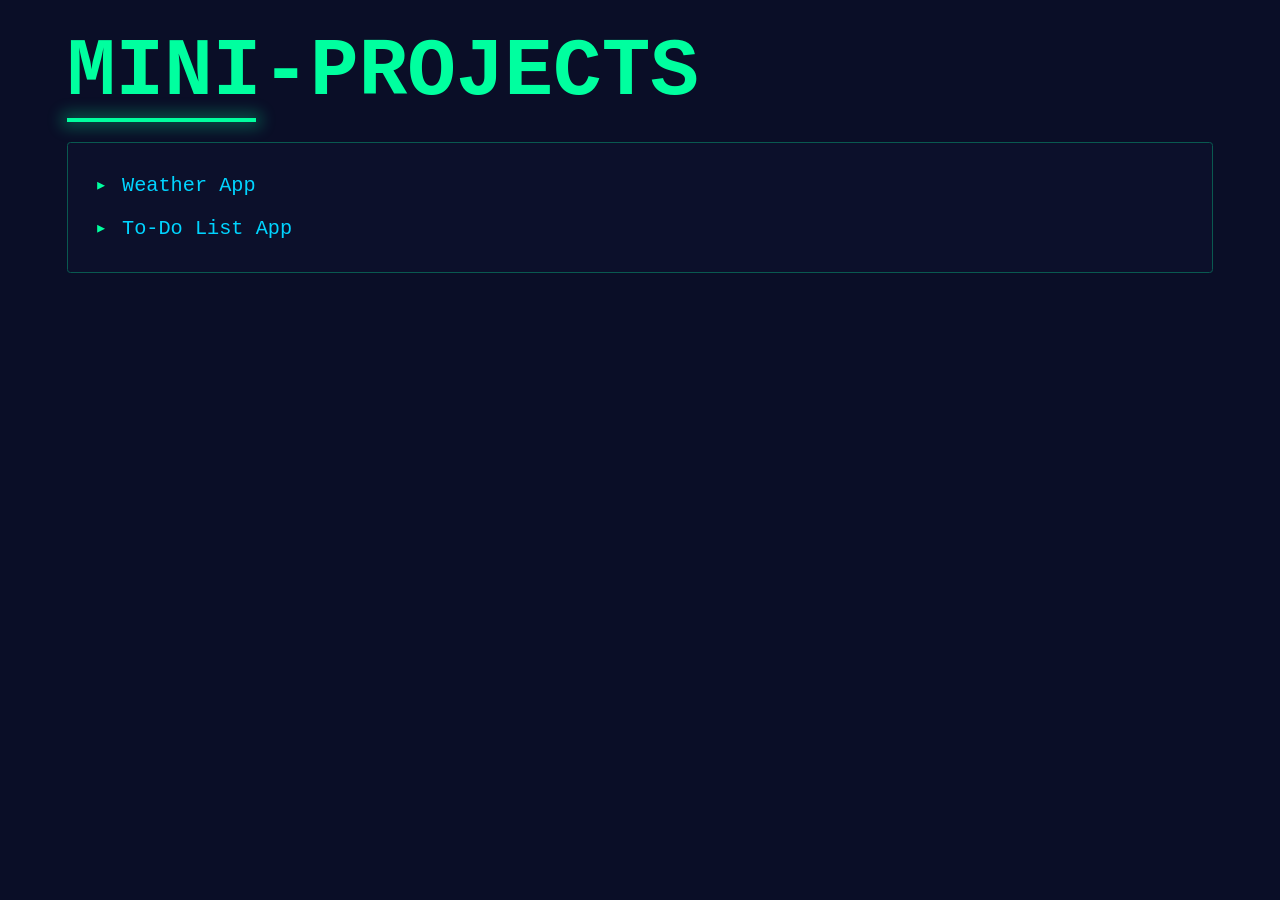
<file: index.html>
<!doctype html>
<html lang="en">
  <head>
    <meta charset="UTF-8" />
    <meta name="viewport" content="width=device-width, initial-scale=1.0" />
    <title>Mini-projects Homepage</title>
    <link rel="stylesheet" href="style.css" />
    <link
      rel="shortcut icon"
      href="media/kvm-favicon.svg"
      type="image/x-icon" />
  </head>
  <body>
    <main>
      <h1>Mini-Projects</h1>
      <div class="title-underline"></div>
      <section class="box">
        <ul class="list list-bullet">
          <li><a class="link-cyan" href="weather-app/">Weather App</a></li>
          <li>
            <a class="link-cyan" href="to-do-list-app/">To-Do List App</a>
          </li>
        </ul>
      </section>
    </main>
  </body>
</html>
</file>
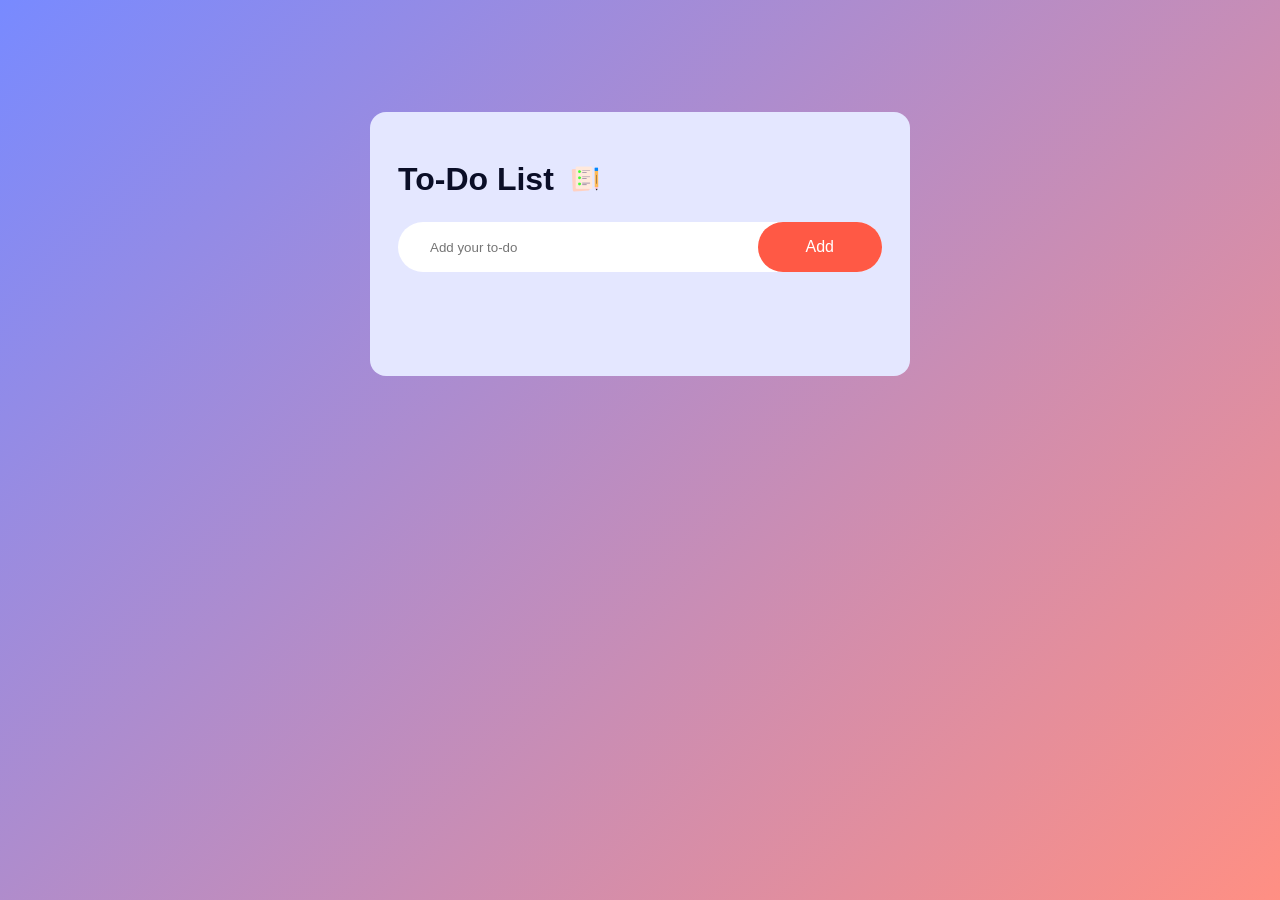
<file: to-do-list-app/index.html>
<!doctype html>
<html lang="en">
  <head>
    <meta charset="UTF-8" />
    <meta name="viewport" content="width=device-width, initial-scale=1.0" />
    <title>To-Do List App</title>
    <link rel="stylesheet" href="style.css" />
    <link
      rel="shortcut icon"
      href="media/kvm-favicon.svg"
      type="image/x-icon" />
  </head>
  <body>
    <div class="container">
      <div class="todo-app">
        <h2>To-Do List <img src="media/icon.png" /></h2>
        <div class="row">
          <input type="text" id="input-box" placeholder="Add your to-do" />
          <button onclick="addTask()">Add</button>
        </div>
        <div class="error"><p>You need to write something!</p></div>

        <ul id="list-container"></ul>
      </div>
    </div>
    <script src="script.js"></script>
  </body>
</html>
</file>
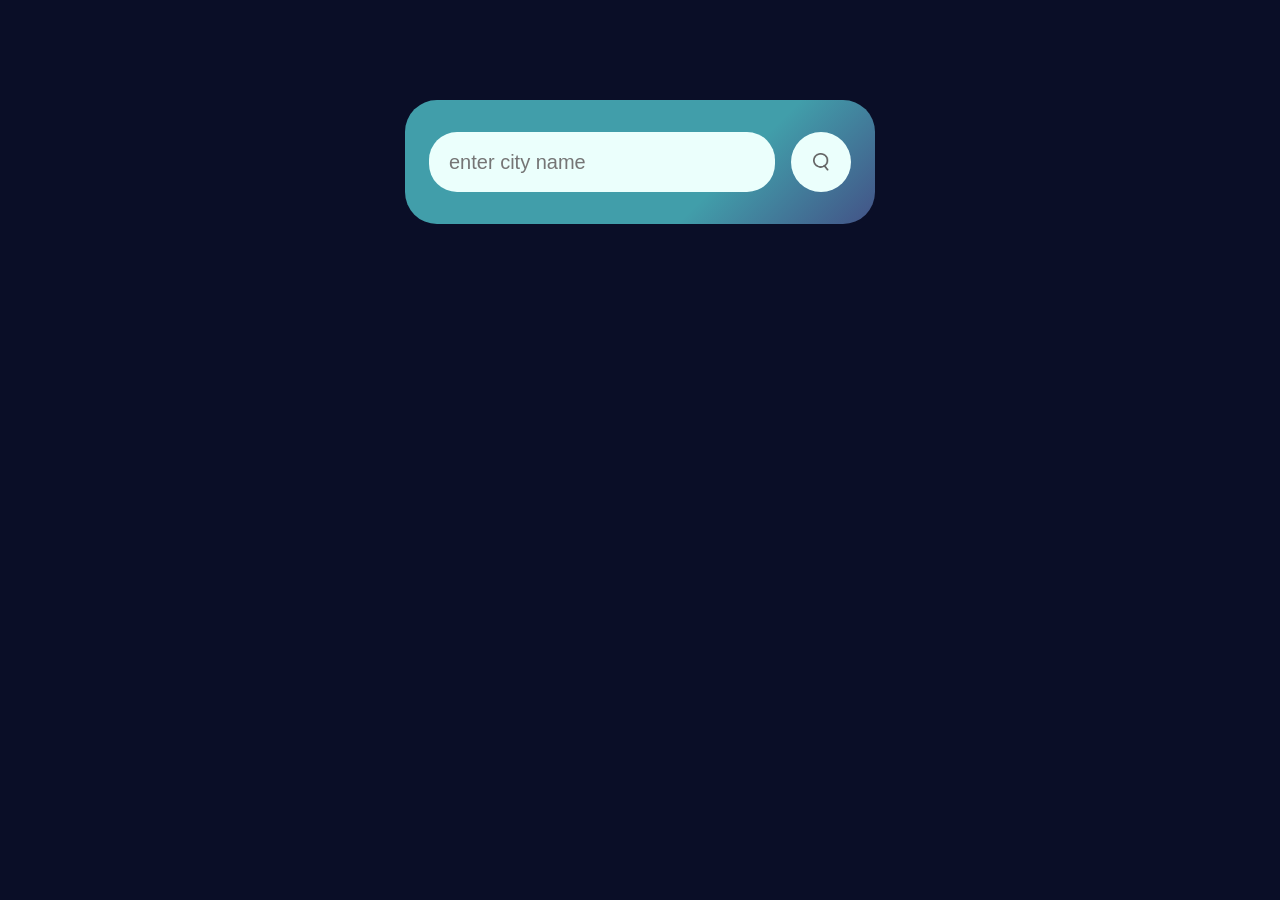
<file: weather-app/index.html>
<!doctype html>
<html lang="en">
  <head>
    <meta charset="UTF-8" />
    <meta name="viewport" content="width=device-width, initial-scale=1.0" />
    <title>Weather App</title>
    <link rel="stylesheet" href="style.css" />
    <link
      rel="shortcut icon"
      href="/media/kvm-favicon.svg"
      type="image/x-icon" />
  </head>
  <body>
    <div class="card">
      <div class="search">
        <input type="text" placeholder="enter city name" spellcheck="false" />
        <button class="btn">
          <img src="media/search.png" />
        </button>
      </div>

      <div class="error"><p>Invalid city name</p></div>

      <div class="weather">
        <img src="media/clear.png" class="weather-icon" />
        <h1 class="temp">22°c</h1>
        <h2 class="city">Opwijk</h2>
        <div class="details">
          <div class="col">
            <img src="media/humidity.png" />
            <div>
              <p class="humidity">50%</p>
              <p>Humidity</p>
            </div>
          </div>
          <div class="col">
            <img src="media/wind.png" />
            <div>
              <p class="wind">15 km/h</p>
              <p>Wind Speed</p>
            </div>
          </div>
        </div>
      </div>
    </div>

    <script>
      const apiKey = "d42525868fc7f2231c96d0f1b349209c";
      const apiUrl =
        "https://api.openweathermap.org/data/2.5/weather?units=metric&q=";

      const searchBox = document.querySelector(".search input");
      const searchBtn = document.querySelector(".search button");
      const weatherIcon = document.querySelector(".weather-icon");

      async function checkWeather(city) {
        const response = await fetch(apiUrl + city + `&appid=${apiKey}`);

        if (response.status === 404) {
          document.querySelector(".error").style.display = "block";
          document.querySelector(".weather").style.display = "none";
        } else {
          const data = await response.json();
          updateUI(data);
        }
      }

      function updateUI(data) {
        document.querySelector(".city").innerHTML = data.name;
        document.querySelector(".temp").innerHTML =
          Math.round(data.main.temp) + "°c";
        document.querySelector(".humidity").innerHTML =
          data.main.humidity + "%";
        document.querySelector(".wind").innerHTML = data.wind.speed + " km/h";

        const weatherIconData = data.weather[0].main.toLowerCase();
        weatherIcon.src = `media/${weatherIconData}.png`;
        weatherIcon.onerror = () => {
          weatherIcon.src = "media/clear.png";
        };

        document.querySelector(".error").style.display = "none";
        document.querySelector(".weather").style.display = "block";
      }

      searchBtn.addEventListener("click", () => {
        checkWeather(searchBox.value);
      });

      searchBox.addEventListener("keydown", (e) => {
        if (e.key === "Enter") checkWeather(searchBox.value);
      });
    </script>
  </body>
</html>
</file>
<file: style.css>
/* =========================================================
   HOUSE STYLE
   Shared base styles, reusable across all pages.
   Page-specific CSS files should build on top of this.
   ========================================================= */

/* =========================
   1. VARIABLES
   ========================= */

:root {
  /* === Neon Colors === */
  --neon-purple: #8338ec;
  --neon-pink: #ff006e;
  --neon-yellow: #ffbe0b;
  --neon-green: #00ff9f;
  --neon-cyan: #00d4ff;

  --neutral-green: #049f6f;
  --soft-blue: #7d90ee;

  /* Toned/Dark Variants */
  --toned-purple: #17133e;
  --toned-pink: #6d0946;
  --toned-yellow: #544321;
  --toned-green: #095950;
  --toned-cyan: #074a6b;

  /* Low-opacity / translucent */
  --low-opacity-purple: rgb(131 56 236 / 0.3);
  --low-opacity-pink: rgb(255 0 110 / 0.3);
  --low-opacity-yellow: rgb(255 190 11 / 0.3);
  --low-opacity-green: rgb(0 255 159 / 0.3);
  --low-opacity-cyan: rgb(0 212 255 / 0.3);

  /* === Backgrounds === */
  --dark-bg: #0a0e27;
  --box-bg: #0c102b;
  --panel-bg: #0f1535;

  /* === Shadows === */
  --neon-purple-shadow: 0 0 15px 5px var(--low-opacity-purple);
  --neon-pink-shadow: 0 0 15px 5px var(--low-opacity-pink);
  --neon-yellow-shadow: 0 0 15px 5px var(--low-opacity-yellow);
  --neon-green-shadow: 0 0 15px 5px var(--low-opacity-green);
  --neon-cyan-shadow: 0 0 15px 5px var(--low-opacity-cyan);

  /* === Borders === */
  /* Neon */
  --neon-purple-border: 1px solid var(--neon-purple);
  --neon-pink-border: 1px solid var(--neon-pink);
  --neon-yellow-border: 1px solid var(--neon-yellow);
  --neon-green-border: 1px solid var(--neon-green);
  --neon-cyan-border: 1px solid var(--neon-cyan);

  /* Toned */
  --toned-purple-border: 1px solid var(--toned-purple);
  --toned-pink-border: 1px solid var(--toned-pink);
  --toned-yellow-border: 1px solid var(--toned-yellow);
  --toned-green-border: 1px solid var(--toned-green);
  --toned-cyan-border: 1px solid var(--toned-cyan);

  /* === Spacing === */
  --space-2xs: 0.1875rem;
  --space-xs: 0.375rem;
  --space-sm: 0.5625rem;
  --space-md: 0.75rem;
  --space-lg: 1.125rem;
  --space-xl: 1.5rem;
  --space-2xl: 2.25rem;
  --space-3xl: 3.75rem;
  --space-4xl: 6rem;

  /* === Font Sizes === */
  /* Use these for font-size; use --space-* only for margin/padding/gap */
  --text-sm: 0.65625rem;
  --text-base: 0.75rem;
  --text-md: 0.84375rem;
  --text-lg: 0.9375rem;
  --text-xl: 1.125rem;

  /* === Transitions === */
  --transition-fast: 0.2s ease;
  --transition-normal: 0.3s ease;

  /* === Animation === */
  --pulse: pulse 3s ease-in-out infinite;
}

/* =========================
   2. RESET
   ========================= */

*,
*::before,
*::after {
  box-sizing: border-box;
  margin: 0;
  padding: 0;
}

html,
body {
  height: 100%;
}

body {
  font-family: "Courier New", monospace;
  background-color: var(--dark-bg);
  display: flex;
  flex-direction: column;
}

/* =========================
   3. ANIMATIONS
   ========================= */

@keyframes pulse {
  0% {
    transform: scale(1);
    opacity: 1;
  }
  70% {
    opacity: 0.4;
  }
  100% {
    opacity: 1;
  }
}

/* =========================
   4. TYPOGRAPHY
   ========================= */

h1,
h2 {
  text-transform: uppercase;
}

h1 {
  font-size: clamp(1.125rem, 7.5vw, 4.5rem);
  font-weight: 700;
  color: var(--neon-green);
}

h2 {
  font-size: clamp(0.9rem, 3vw, 1.875rem);
  color: var(--neon-cyan);
}

h3,
h4 {
  font-size: clamp(0.75rem, 2.4vw, 1.5rem);
  color: var(--neon-cyan);
}

/* Default body text */
p {
  font-size: clamp(var(--text-base), 2.25vw, var(--text-xl));
  line-height: 1.6;
  color: var(--soft-blue);
}

/* =========================
   5. LAYOUT
   ========================= */

main {
  flex: 1;
  width: min(100%, 1200px);
  max-width: 1200px;
  margin: 0 auto;
  padding: var(--space-xl);
}

main section {
  margin: var(--space-2xl) 0;
}

/* Remove top margin from the first section, not h1 */
main section:first-of-type {
  margin-top: 0;
}

main section h2 {
  margin-bottom: var(--space-xl);
  letter-spacing: 1.5px;
}

/* Generic card box */
.box {
  background-color: var(--box-bg);
  border: var(--toned-green-border);
  border-radius: var(--space-2xs);
  padding: var(--space-xl);
  display: flex;
  flex-direction: column;
  gap: var(--space-xl);
  transition: var(--transition-normal);
}

/* Indented content inside a box */
.box-content {
  margin: 0 var(--space-md);
}

/* Page title accent bar */
.title-underline {
  height: 0.225rem;
  width: 10.5rem;
  background-color: var(--neon-green);
  box-shadow: var(--neon-green-shadow);
  margin-bottom: var(--space-lg);
}

/* Two-column layout that collapses to one column on smaller screens.
   Used for things like sidebars, project grids, skills grids, etc.
   Pair with a media query in the page file (or override --grid-2-breakpoint
   usage) when the collapse point isn't 768px. */
.grid-2 {
  display: grid;
  grid-template-columns: repeat(2, 1fr);
  gap: var(--space-xl);
}

@media (max-width: 768px) {
  .grid-2 {
    grid-template-columns: 1fr;
  }
}

/* =========================
   6. REUSABLE COMPONENTS
   ========================= */

/* --- Pill / badge: small rounded label, e.g. status tags,
   "live" badges, language proficiency labels --- */
.pill {
  display: inline-flex;
  align-items: center;
  padding: 0.375rem 0.75rem;
  border-radius: 999px;
  font-size: var(--text-sm);
  text-transform: uppercase;
  letter-spacing: 0.06em;
  border: var(--neon-cyan-border);
}

/* --- Tag / chip: small bordered label used in lists of skills,
   tech stacks, etc. Put inside a flex-wrap container. --- */
.tag-list {
  display: flex;
  flex-wrap: wrap;
  gap: var(--space-md);
}

.tag {
  padding: var(--space-md);
  font-size: var(--space-lg);
  border: var(--toned-pink-border);
  transition: var(--transition-normal);
  text-transform: capitalize;
}

.tag:hover {
  box-shadow: var(--neon-pink-shadow);
  border: var(--neon-pink-border);
}

/* --- Card: generic content card with heading + label + paragraphs,
   e.g. sidebar info cards --- */
.card {
  background-color: var(--box-bg);
  border-radius: 8px;
  padding: var(--space-lg) var(--space-xl);
  margin: 0;
}

.card h2 {
  display: flex;
  align-items: center;
  gap: var(--space-xs);
  font-size: var(--text-lg);
  margin: 0 0 var(--space-lg);
}

.card .label {
  font-size: var(--text-base);
  font-weight: bold;
  margin: 0 0 var(--space-2xs);
  letter-spacing: 0.05em;
}

.card p {
  margin: 0 0 var(--space-md);
}

.card p:last-child {
  margin-bottom: 0;
}

/* --- Icon row: icon + text, stacked in a list (e.g. contact details) --- */
.icon-row {
  display: flex;
  align-items: flex-start;
  gap: var(--space-sm);
  margin-bottom: var(--space-lg);
}

.icon-row:last-child {
  margin-bottom: 0;
}

.icon-row svg {
  flex-shrink: 0;
  margin-top: 1.5px;
}

/* --- Status dot: small pulsing dot used to indicate live/active status --- */
.status-dot {
  width: 7.5px;
  height: 7.5px;
  border-radius: 50%;
  background-color: var(--neon-green);
  box-shadow: var(--neon-green-shadow);
  animation: var(--pulse);
}

/* --- Entry header: title on the left, meta/date on the right,
   stacking on mobile. Used for resume-style entries
   (experience, education, language rows, etc.) --- */
.entry-header {
  display: flex;
  justify-content: space-between;
  align-items: flex-start;
  gap: var(--space-md);
}

.entry-title-group {
  display: flex;
  flex-direction: column;
  gap: var(--space-sm);
}

@media (max-width: 768px) {
  .entry-header {
    flex-direction: column;
    gap: var(--space-sm);
  }
}

/* =========================
   7. BUTTONS
   ========================= */

.btn {
  display: inline-block;
  padding: var(--space-sm) var(--space-xl);
  font-size: clamp(var(--text-base), 3vw, var(--text-xl));
  font-family: inherit;
  line-height: 1.6;
  text-transform: uppercase;
  text-decoration: none;
  border-radius: var(--space-2xs);
  border: 1px solid transparent;
  transition: var(--transition-normal);
  cursor: pointer;

  /* Default: green filled */
  background: var(--neon-green);
  color: var(--dark-bg);
}

.btn:hover {
  background: var(--dark-bg);
  color: var(--neon-green);
  border: var(--neon-green-border);
  box-shadow: var(--neon-green-shadow);
}

/* Outlined variant — cyan */
.btn-outline {
  background: var(--dark-bg);
  color: var(--neon-cyan);
  border: var(--neon-cyan-border);
}

.btn-outline:hover {
  background: var(--neon-cyan);
  color: var(--dark-bg);
  box-shadow: var(--neon-cyan-shadow);
}

.button-group {
  display: flex;
  flex-wrap: wrap;
  gap: var(--space-md);
}

@media (max-width: 768px) {
  .button-group {
    flex-direction: column;
  }

  .btn {
    width: 100%;
    text-align: center;
  }
}

/* =========================
   8. HEADER
   ========================= */

#header {
  display: flex;
  justify-content: space-between;
  position: relative;
  align-items: center;
  flex-wrap: wrap;
  gap: var(--space-md);
  padding: var(--space-md) var(--space-xl);

  background-color: var(--panel-bg);
  color: var(--neon-green);
  border-bottom: var(--neon-green-border);
}

#header span {
  font-size: var(--space-lg);
}

.header-left,
.header-right {
  display: flex;
  align-items: center;
  gap: var(--space-md);
}

.header-left a {
  display: inline-flex;
  align-items: center;
  gap: var(--space-sm);
  color: var(--neon-green);
  text-decoration: none;
  line-height: 1;
}

.header-left span {
  line-height: 1;
}

.header-icon {
  display: block;
  width: 3rem;
  height: 3rem;
  flex-shrink: 0;
  object-fit: contain;
  border: solid var(--neon-green) 1px;
  border-radius: 20%;
  margin-right: var(--space-md);
  padding: 0;
  transform: none;
  transition: var(--transition-normal);
}

.header-icon:hover {
  box-shadow: none;
}

/* NAV */

.nav-link {
  display: inline-flex;
  padding: var(--space-md);

  border-radius: var(--space-2xs);
  border: 1px solid transparent;

  text-decoration: none;
  color: inherit;

  transition: var(--transition-normal);
}

.nav-link:hover {
  border: var(--neon-green-border);
  box-shadow: var(--neon-green-shadow);
}

.nav-link.active {
  background-color: var(--neon-green);
  color: var(--dark-bg);
  box-shadow: var(--neon-green-shadow);
}

.nav-icon {
  width: 1.25rem;
  height: 1.25rem;
  stroke: currentColor;
  fill: none;
}

/* HAMBURGER */

.menu-toggle {
  display: none;
  flex-direction: column;
  justify-content: center;
  gap: 3.75px;

  width: 1.8rem;
  height: 1.8rem;
  padding: 0;
  background: none;
  border: 1px solid transparent;
  border-radius: var(--space-2xs);
  cursor: pointer;
}

.menu-toggle span {
  width: 19.5px;
  height: 2.25px;
  background: var(--neon-green);
  border-radius: 999px;
  transition: var(--transition-fast);
}

.menu-toggle.active span:nth-child(1) {
  transform: rotate(45deg) translateY(11px);
}

.menu-toggle.active span:nth-child(2) {
  opacity: 0;
}

.menu-toggle.active span:nth-child(3) {
  transform: rotate(-45deg) translateY(-11px);
}

/* =========================
   9. FOOTER
   ========================= */

footer {
  display: flex;
  justify-content: space-between;
  gap: var(--space-xl);

  padding: var(--space-md) var(--space-3xl);

  background-color: var(--panel-bg);
  color: var(--neon-green);

  border-top: var(--neon-green-border);
}

.footer-left {
  color: var(--soft-blue);
}

.footer-right {
  display: flex;
  align-items: center;
  gap: var(--space-md);
  text-transform: lowercase;
}

.status {
  display: flex;
  align-items: center;
  gap: var(--space-xs);
}

/* =========================
   10. TERMINAL
   ========================= */

.terminal-wrap {
  margin: var(--space-xl) var(--space-xs);
}

.terminal {
  color: var(--neutral-green);
  line-height: var(--space-lg);
}

.terminal-wrap p:last-of-type {
  color: var(--neon-green);
  animation: var(--pulse);
}

/* =========================
   11. RESPONSIVE (base)
   ========================= */

@media (max-width: 768px) {
  html {
    font-size: 10.5px;
  }

  #header {
    padding: var(--space-md);
  }

  .header-left {
    flex: 1;
    min-width: 0;
  }

  .menu-toggle {
    display: flex;
  }

  .header-right {
    position: absolute;
    top: 100%;
    left: 0;
    right: 0;

    flex-direction: column;
    align-items: stretch;
    padding: var(--space-md);

    background-color: var(--panel-bg);
    border-top: var(--neon-green-border);
    z-index: 1000;

    max-height: 0;
    overflow: hidden;
    opacity: 0;
    transform: translateY(-10px);

    transition:
      max-height 0.3s ease,
      opacity 0.2s ease,
      transform 0.3s ease;
  }

  .header-right.show {
    max-height: 500px;
    opacity: 1;
    transform: translateY(0);
  }

  .nav-link {
    width: 100%;
    justify-content: center;
    padding: var(--space-md);
    border-radius: var(--space-2xs);
  }

  .nav-link + .nav-link {
    margin-top: var(--space-sm);
  }
}

@media (min-width: 1200px) {
  html {
    font-size: 18px;
  }
}

/* =========================
   12. LISTS
   ========================= */

/* Reset default markers — all list styling below uses custom
   ::before markers to keep the terminal aesthetic. */
.list,
.list ol,
.list ul {
  list-style: none;
  display: flex;
  flex-direction: column;
  gap: var(--space-sm);
}

.list li {
  position: relative;
  padding-left: var(--space-xl);
  font-size: clamp(var(--text-base), 2.25vw, var(--text-xl));
  line-height: 1.6;
  color: var(--soft-blue);
}

/* Nested lists get extra indent + a little breathing room */
.list li > ul,
.list li > ol {
  margin-top: var(--space-sm);
  margin-left: var(--space-md);
}

/* --- Bullet list: terminal-style arrow marker --- */
.list-bullet li::before {
  content: "▸";
  position: absolute;
  left: 0;
  color: var(--neon-green);
  transition: var(--transition-fast);
}

.list-bullet li:hover::before {
  color: var(--neon-cyan);
}

/* --- Numbered list: counter styled like a line number / cyan index --- */
.list-numbered {
  counter-reset: list-counter;
}

.list-numbered li {
  counter-increment: list-counter;
}

.list-numbered li::before {
  content: counter(list-counter, decimal-leading-zero);
  position: absolute;
  left: 0;
  color: var(--neon-cyan);
  font-weight: 700;
}

/* --- Checklist: for completed/done items --- */
.list-check li::before {
  content: "✓";
  position: absolute;
  left: 0;
  color: var(--neon-green);
  font-weight: 700;
}

.list-check li.unchecked::before {
  content: "✕";
  color: var(--toned-pink);
}

.list-check li.unchecked {
  color: var(--soft-blue);
  opacity: 0.6;
}

/* --- Inline list: e.g. tags/breadcrumbs separated by a divider char --- */
.list-inline {
  display: flex;
  flex-wrap: wrap;
  align-items: center;
  gap: var(--space-sm);
  list-style: none;
}

.list-inline li {
  display: flex;
  align-items: center;
  gap: var(--space-sm);
  color: var(--soft-blue);
}

.list-inline li:not(:last-child)::after {
  content: "/";
  color: var(--toned-cyan);
  margin-left: var(--space-sm);
}

/* =========================
   13. LINKS
   ========================= */

/* Base — applies to any plain link (in paragraphs, lists, etc.)
   unless overridden by a more specific component (.btn, .nav-link, etc.) */
a {
  color: var(--neon-green);
  text-decoration: none;
  transition: var(--transition-fast);
}

a:hover {
  color: var(--neon-cyan);
  text-decoration: underline;
}

a:focus-visible {
  outline: var(--neon-cyan-border);
  outline-offset: 2px;
}

/* --- Color variants, for when a link needs to match a section accent --- */
.link-cyan {
  color: var(--neon-cyan);
}

.link-cyan:hover {
  color: var(--neon-green);
}

.link-pink {
  color: var(--neon-pink);
}

.link-pink:hover {
  color: var(--neon-cyan);
}

.link-purple {
  color: var(--neon-purple);
}

.link-purple:hover {
  color: var(--neon-cyan);
}

/* --- Muted variant: for secondary/body-text links that shouldn't
   shout as loud as the default neon-green --- */
.link-muted {
  color: var(--soft-blue);
}

.link-muted:hover {
  color: var(--neon-cyan);
}

/* --- Underline variant: always-on underline, for inline text links
   where extra affordance helps (e.g. dense paragraphs) --- */
.link-underline {
  text-decoration: underline;
  text-decoration-color: currentColor;
  text-underline-offset: 2px;
}
</file>
<file: to-do-list-app/style.css>
/* =========================================================
   BASE STYLES
   Minimal starter — reset, typography, background, variables.
   ========================================================= */

/* =========================
   1. VARIABLES
   ========================= */

:root {
  /* === Colors === */
  --color-bg: #e4e7ff;
  --color-bg-sec: #ffffff;

  --color-text: #0a0e27;
  --color-accent: #3366ff;
  --color-border: #e0e0e0;

  /* === Gradient === */
  --gradient-1: #788aff;
  --gradient-2: #ff8f83;

  /* === Spacing === */
  --space-xs: 0.25rem;
  --space-sm: 0.5rem;
  --space-md: 1rem; /* 16 */
  --space-lg: 1.5rem; /* 24 */
  --space-xl: 2rem; /* 32 */
  --space-2xl: 3rem; /* 48 */
  --space-3xl: 5rem; /* 80 */
  --space-4xl: 6rem; /* 96 */

  /* === Font Sizes === */
  --text-sm: 0.875rem;
  --text-base: 1rem;
  --text-lg: 1.25rem;
  --text-xl: 1.75rem;

  /* === Transitions === */
  --transition-fast: 0.2s ease;
  --transition-normal: 0.3s ease;

  /* === Effects === */
  --shadow: 0px 0px 16px 0px rgba(47, 29, 61, 0.7);
  --shadow-dark: 0px 0px 16px 0px rgb(8, 0, 14);
}

/* =========================
   2. RESET
   ========================= */

*,
*::before,
*::after {
  box-sizing: border-box;
  margin: 0;
  padding: 0;
}

body {
  font-family: "Poppins", sans-serif;
}

/* =========================
   3. TYPOGRAPHY
   ========================= */

h1,
h2,
h3,
h4 {
  line-height: 1.2;
  font-weight: 700;
}

h1 {
  font-size: clamp(1.5rem, 5vw, 2.5rem);
}

h2 {
  font-size: clamp(1.25rem, 4vw, 2rem);
}

h3,
h4 {
  font-size: clamp(1.1rem, 3vw, 1.5rem);
}

p {
  font-size: var(--text-base);
  color: var(--color-text);
}

a {
  color: var(--color-accent);
  text-decoration: none;
  transition: var(--transition-fast);
}

a:hover {
  text-decoration: underline;
}

/* =========================
   COMPONENTS
   ========================= */

.container {
  width: 100%;
  min-height: 100vh;
  background: linear-gradient(135deg, var(--gradient-1), var(--gradient-2));
  padding: var(--space-md);
  /* text-align: center; */
}

.todo-app {
  width: 100%;
  max-width: 540px;
  background: var(--color-bg);
  margin: var(--space-4xl) auto var(--space-lg);
  padding: var(--space-2xl) var(--text-xl) var(--space-3xl);
  border-radius: var(--space-md);
  /* text-align: center; */
  transition: var(--transition-normal);
}
.todo-app:hover {
  box-shadow: var(--shadow);
}
.todo-app h2 {
  color: var(--color-text);
  display: flex;
  align-items: center;
  margin-bottom: var(--space-lg);
}

.todo-app h2 img {
  width: 30px;
  margin-left: var(--space-md);
}

.row {
  display: flex;
  align-items: center;
  justify-content: space-between;
  background: var(--color-bg-sec);
  border-radius: var(--space-xl);
  padding-left: var(--space-md);
  margin-bottom: var(--space-lg);
}

input {
  flex: 1;
  border: none;
  outline: none;
  background-color: transparent;
  padding: var(--space-md);
}

button {
  border: none;
  outline: none;
  padding: var(--space-md) var(--space-2xl);
  border-radius: var(--space-xl);
  background: #ff5945;
  color: var(--color-bg-sec);
  font-size: var(--text-base);
  cursor: pointer;
}

ul li {
  list-style: none;
  font-size: var(--text-base);
  padding: var(--space-md) var(--space-sm) var(--space-md) var(--space-2xl);
  user-select: none;
  cursor: pointer;
  position: relative;
}
ul li::before {
  content: "";
  position: absolute;
  height: 28px;
  width: 28px;
  border-radius: 50%;
  background-image: url(media/unchecked.png);
  background-size: cover;
  background-position: center;
  top: 12px;
  left: 8px;
}
ul li.checked {
  color: #555;
  text-decoration: line-through;
}
ul li.checked::before {
  background-image: url(media/checked.png);
}
ul li span {
  position: absolute;
  right: 0;
  top: 5px;
  width: 40px;
  height: 40px;
  font-size: 22px;
  color: #555;
  line-height: 40px;
  text-align: center;
  border-radius: 50%;
}
ul li span:hover {
  background: var(--color-bg-sec);
}

.error {
  text-align: left;
  margin-left: var(--space-sm);
  margin-top: var(--space-sm);
  font-size: var(--text-sm);
  display: none;
}
</file>
<file: weather-app/style.css>
/* =========================================================
   BASE STYLES
   Minimal starter — reset, typography, background, variables.
   ========================================================= */

/* =========================
   1. VARIABLES
   ========================= */

:root {
  /* === Colors === */
  --color-bg: #0a0e27;
  --color-text: #fffefe;
  --color-muted: #666666;
  --color-accent: #3366ff;
  --color-border: #e0e0e0;

  /* === Gradient === */
  --gradient-1: #419eaa;
  --gradient-2: #450663;

  /* === Spacing === */
  --space-xs: 0.25rem;
  --space-sm: 0.5rem;
  --space-md: 1rem;
  --space-lg: 1.5rem;
  --space-xl: 2rem;
  --space-2xl: 3rem;

  /* === Font Sizes === */
  --text-sm: 0.875rem;
  --text-base: 1rem;
  --text-lg: 1.25rem;
  --text-xl: 1.75rem;

  /* === Transitions === */
  --transition-fast: 0.2s ease;
  --transition-normal: 0.3s ease;

  /* === Effects === */
  --shadow: 0px 0px 16px 0px rgba(47, 29, 61, 0.7);
  --shadow-dark: 0px 0px 16px 0px rgb(8, 0, 14);
}

/* =========================
   2. RESET
   ========================= */

*,
*::before,
*::after {
  box-sizing: border-box;
  margin: 0;
  padding: 0;
}

html,
body {
  height: 100%;
}

body {
  font-family: "Poppins", sans-serif;
  background-color: var(--color-bg);
  color: var(--color-text);
  display: flex;
  flex-direction: column;
  line-height: 1.6;
}

/* =========================
   3. TYPOGRAPHY
   ========================= */

h1,
h2,
h3,
h4 {
  line-height: 1.2;
  font-weight: 700;
}

h1 {
  font-size: clamp(1.5rem, 5vw, 2.5rem);
}

h2 {
  font-size: clamp(1.25rem, 4vw, 2rem);
}

h3,
h4 {
  font-size: clamp(1.1rem, 3vw, 1.5rem);
}

p {
  font-size: var(--text-base);
  color: var(--color-text);
}

a {
  color: var(--color-accent);
  text-decoration: none;
  transition: var(--transition-fast);
}

a:hover {
  text-decoration: underline;
}

/* =========================
  COMPONENTS
   ========================= */

.card {
  width: 90%;
  max-width: 470px;
  background: linear-gradient(
    135deg,
    var(--gradient-1),
    var(--gradient-1),
    var(--gradient-2),
    var(--gradient-2)
  );
  background-size: 200% 200%;
  animation: gradientMove 20s ease infinite;
  margin: 100px auto 0;
  border-radius: var(--space-xl);
  padding: var(--space-xl) var(--space-lg);
  text-align: center;
  transition: var(--transition-normal);
}
.card:hover {
  box-shadow: var(--shadow-dark);
}
@keyframes gradientMove {
  0% {
    background-position: 0% 50%;
  }
  50% {
    background-position: 100% 50%;
  }
  100% {
    background-position: 0% 50%;
  }
}

.search {
  width: 100%;
  display: flex;
  align-items: center;
  justify-content: space-between;
}

.search input {
  border: 0;
  outline: 0;
  background-color: #ebfffc;
  color: var(--color-muted);
  padding: var(--space-sm) var(--text-lg);
  height: 60px;
  border-radius: var(--text-xl);
  flex: 1;
  margin-right: var(--space-md);
  font-size: var(--text-lg);
}

.btn {
  border: 0;
  outline: 0;
  background-color: #ebfffc;
  border-radius: 50%;
  width: 60px;
  height: 60px;
  cursor: pointer;
  transition: var(--transition-normal);
  display: flex;
  align-items: center;
  justify-content: center;
}

.btn img {
  width: 16px;
}

.btn:hover {
  opacity: 0.85;
  box-shadow: var(--shadow);
}

.weather-icon {
  width: 170px;
  margin-top: var(--space-xl);
}
.weather h1 {
  font-size: 80px;
  font-weight: 500;
}
.weather h2 {
  font-size: 45px;
  font-weight: 400;
  margin-top: -10px;
}
.details {
  display: flex;
  align-items: center;
  justify-content: space-around;
  padding: 0 var(--space-md);
  margin-top: var(--space-2xl);
}
.col {
  display: flex;
  align-items: center;
  text-align: left;
}
.col img {
  width: 40px;
  margin-right: var(--space-md);
}
.humidity,
.wind {
  font-size: var(--text-xl);
  margin-top: -6px;
}
.weather {
  display: none;
}
.error {
  text-align: left;
  margin-left: var(--space-sm);
  margin-top: var(--space-sm);
  font-size: var(--text-sm);
  display: none;
}
</file>
